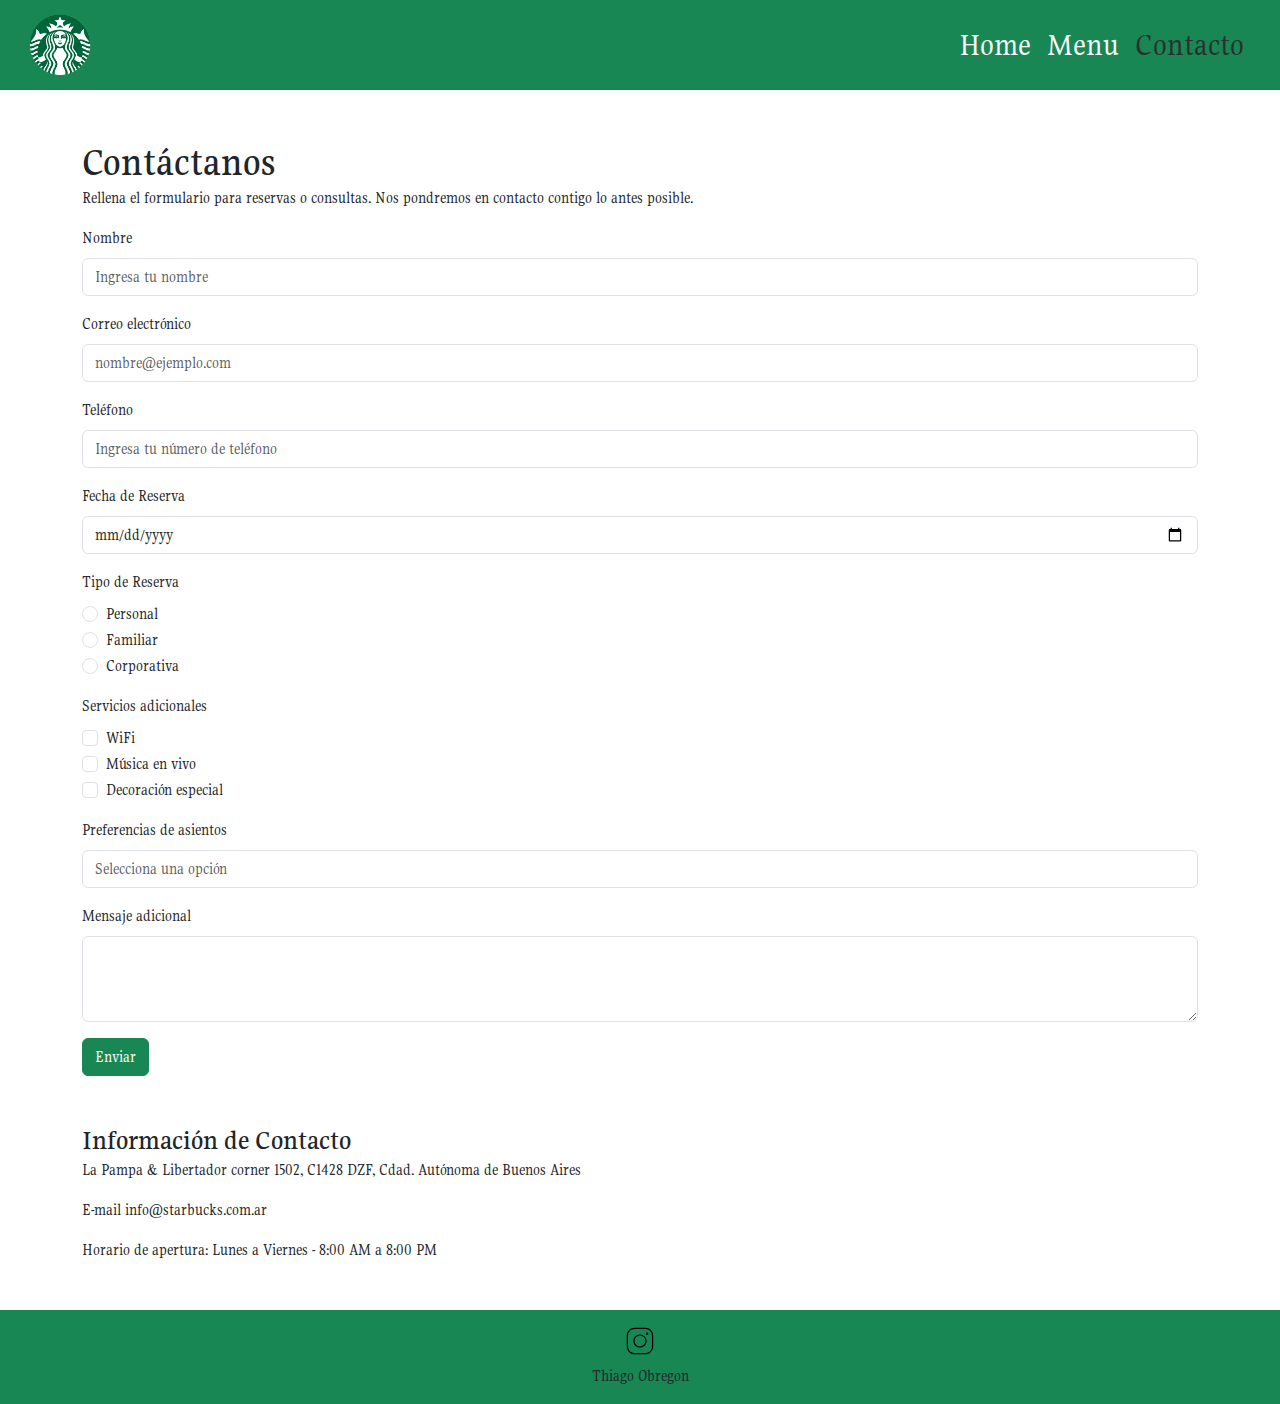
<file: contacto.html>
<!DOCTYPE html>
<html lang="en">

<head>
    <meta charset="UTF-8">
    <meta name="viewport" content="width=device-width, initial-scale=1.0">
    <link href="https://cdn.jsdelivr.net/npm/bootstrap@5.3.3/dist/css/bootstrap.min.css" rel="stylesheet"
        integrity="sha384-QWTKZyjpPEjISv5WaRU9OFeRpok6YctnYmDr5pNlyT2bRjXh0JMhjY6hW+ALEwIH" crossorigin="anonymous">
    <link rel="stylesheet" href="./styles/style3.css">
    <script src="https://cdn.jsdelivr.net/npm/bootstrap@5.3.3/dist/js/bootstrap.bundle.min.js"
        integrity="sha384-YvpcrYf0tY3lHB60NNkmXc5s9fDVZLESaAA55NDzOxhy9GkcIdslK1eN7N6jIeHz"
        crossorigin="anonymous"></script>
    <link rel="shortcut icon" href="./Assets/favicon.ico" type="image/x-icon">
    <link rel="preconnect" href="https://fonts.googleapis.com">
    <link rel="preconnect" href="https://fonts.gstatic.com" crossorigin>
    <link href="https://fonts.googleapis.com/css2?family=Gupter&display=swap" rel="stylesheet">
    <title>Contacto | Cafetería</title>
</head>

<body>
    <nav class="navbar navbar-expand-lg bg-success">
        <div class="container-fluid">
            <a class="navbar-brand" href="#">
                <img class="img-fluid NavImg" src="./Assets/logo-starbucks.webp" alt="Logo de Starbucks">
            </a>
            <button class="navbar-toggler" type="button" data-bs-toggle="collapse"
                data-bs-target="#navbarNavAltMarkup" aria-controls="navbarNavAltMarkup" aria-expanded="false"
                aria-label="Toggle navigation">
                <span class="navbar-toggler-icon"></span>
            </button>
            <div class="collapse navbar-collapse" id="navbarNavAltMarkup">
                <div class="navbar-nav fs-2">
                    <a class="nav-link text-light" href="./index.html">Home</a>
                    <a class="nav-link text-light" href="./menu.html">Menu</a>
                    <a class="nav-link active text-secondary-emphasis" aria-current="page" href="./contacto.html">Contacto</a>
                </div>
            </div>
        </div>
    </nav>

    <main class="container mt-5">
        <h1>Contáctanos</h1>
        <p>Rellena el formulario para reservas o consultas. Nos pondremos en contacto contigo lo antes posible.</p>
        <form>
            <div class="mb-3">
                <label for="nombre" class="form-label">Nombre</label>
                <input type="text" class="form-control" id="nombre" placeholder="Ingresa tu nombre" required pattern="[A-Za-z\s]{2,}">
            </div>
            <div class="mb-3">
                <label for="email" class="form-label">Correo electrónico</label>
                <input type="email" class="form-control" id="email" placeholder="nombre@ejemplo.com" required>
            </div>
            <div class="mb-3">
                <label for="telefono" class="form-label">Teléfono</label>
                <input type="tel" class="form-control" id="telefono" placeholder="Ingresa tu número de teléfono" required pattern="[0-9]{10}">
            </div>
            <div class="mb-3">
                <label for="fecha" class="form-label">Fecha de Reserva</label>
                <input type="date" class="form-control" id="fecha" required>
            </div>
        
            <div class="mb-3">
                <label class="form-label">Tipo de Reserva</label>
                <div class="form-check">
                    <input class="form-check-input" type="radio" name="tipoReserva" id="personal" value="personal" required>
                    <label class="form-check-label" for="personal">
                        Personal
                    </label>
                </div>
                <div class="form-check">
                    <input class="form-check-input" type="radio" name="tipoReserva" id="familiar" value="familiar">
                    <label class="form-check-label" for="familiar">
                        Familiar
                    </label>
                </div>
                <div class="form-check">
                    <input class="form-check-input" type="radio" name="tipoReserva" id="corporativa" value="corporativa">
                    <label class="form-check-label" for="corporativa">
                        Corporativa
                    </label>
                </div>
            </div>
        
            <div class="mb-3">
                <label class="form-label">Servicios adicionales</label>
                <div class="form-check">
                    <input class="form-check-input" type="checkbox" value="" id="wifi">
                    <label class="form-check-label" for="wifi">
                        WiFi
                    </label>
                </div>
                <div class="form-check">
                    <input class="form-check-input" type="checkbox" value="" id="musica">
                    <label class="form-check-label" for="musica">
                        Música en vivo
                    </label>
                </div>
                <div class="form-check">
                    <input class="form-check-input" type="checkbox" value="" id="decoracion">
                    <label class="form-check-label" for="decoracion">
                        Decoración especial
                    </label>
                </div>
            </div>
        
            <div class="mb-3">
                <label for="preferencias" class="form-label">Preferencias de asientos</label>
                <input list="opcionesAsientos" class="form-control" id="preferencias" placeholder="Selecciona una opción" required>
                <datalist id="opcionesAsientos">
                    <option value="Interior">
                    <option value="Exterior">
                    <option value="Ventana">
                </datalist>
            </div>
        
            <div class="mb-3">
                <label for="mensaje" class="form-label">Mensaje adicional</label>
                <textarea class="form-control" id="mensaje" rows="3" required minlength="10"></textarea>
            </div>
        
            <button type="submit" class="btn btn-success">Enviar</button>
        </form>
        

        <div class="mt-5">
            <h3>Información de Contacto</h3>
            <p>La Pampa & Libertador corner 1502, C1428 DZF, Cdad. Autónoma de Buenos Aires</p>
            <p>E-mail info@starbucks.com.ar</p>
            <p>Horario de apertura: Lunes a Viernes - 8:00 AM a 8:00 PM</p>
        </div>
    </main>

    <footer class="bg-success ContFot mt-5 py-3 ">
        <div class="container text-center ContFot">
            <a href="https://www.instagram.com/starbucksargentina/?hl=es">
                <img src="./Assets/InstagramLogo.svg" alt="Logo de Instagram" width="30" height="30">
            </a>
            <p class="mt-2 mb-0 gupter-regular">Thiago Obregon</p>
        </div>
    </footer>
</body>

</html>
</file>
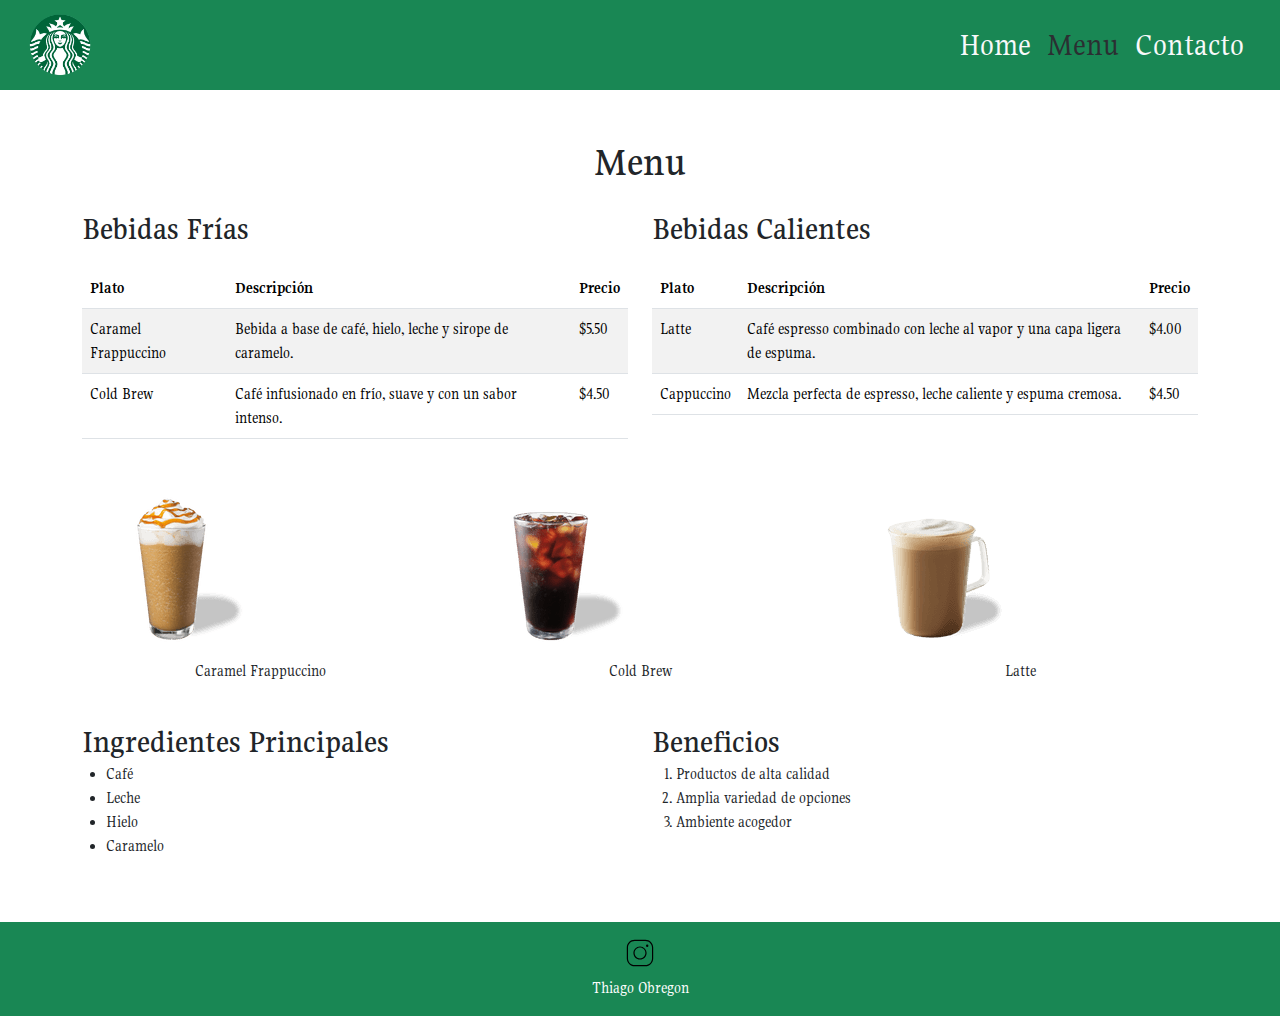
<file: menu.html>
<!DOCTYPE html>
<html lang="en">

<head>
    <meta charset="UTF-8">
    <meta name="viewport" content="width=device-width, initial-scale=1.0">
    <link href="https://cdn.jsdelivr.net/npm/bootstrap@5.3.3/dist/css/bootstrap.min.css" rel="stylesheet"
        integrity="sha384-QWTKZyjpPEjISv5WaRU9OFeRpok6YctnYmDr5pNlyT2bRjXh0JMhjY6hW+ALEwIH" crossorigin="anonymous">
    <link rel="stylesheet" href="./styles/style2.css">
    <script src="https://cdn.jsdelivr.net/npm/bootstrap@5.3.3/dist/js/bootstrap.bundle.min.js"
        integrity="sha384-YvpcrYf0tY3lHB60NNkmXc5s9fDVZLESaAA55NDzOxhy9GkcIdslK1eN7N6jIeHz"
        crossorigin="anonymous"></script>
    <link rel="shortcut icon" href="./Assets/favicon.ico" type="image/x-icon">
    <link rel="preconnect" href="https://fonts.googleapis.com">
    <link rel="preconnect" href="https://fonts.gstatic.com" crossorigin>
    <link href="https://fonts.googleapis.com/css2?family=Gupter&display=swap" rel="stylesheet">
    <title>Menu | Starbucks</title>
</head>

<body>
    <nav class="navbar navbar-expand-lg bg-success">
        <div class="container-fluid">
            <a class="navbar-brand" href="#">
                <img class="img-fluid NavImg" src="./Assets/logo-starbucks.webp" alt="Logo de Starbucks">
            </a>
            <button class="navbar-toggler" type="button" data-bs-toggle="collapse"
                data-bs-target="#navbarNavAltMarkup" aria-controls="navbarNavAltMarkup" aria-expanded="false"
                aria-label="Toggle navigation">
                <span class="navbar-toggler-icon"></span>
            </button>
            <div class="collapse navbar-collapse" id="navbarNavAltMarkup">
                <div class="navbar-nav fs-2">
                    <a class="nav-link text-light" href="./index.html">Home</a>
                    <a class="nav-link active text-secondary-emphasis disabled" aria-current="page" href="#">Menu</a>
                    <a class="nav-link text-light" href="./contacto.html">Contacto</a>
                </div>
            </div>
        </div>
    </nav>

    <main id="Menu" class="container mt-5">
        <h1 class="text-center mb-4">Menu</h1>

        <div class="row mb-4">
            <div class="col-md-6">
                <h2>Bebidas Frías</h2>
                <table class="table table-striped">
                    <thead>
                        <tr>
                            <th>Plato</th>
                            <th>Descripción</th>
                            <th>Precio</th>
                        </tr>
                    </thead>
                    <tbody>
                        <tr>
                            <td>Caramel Frappuccino</td>
                            <td><span>Bebida a base de café, hielo, leche y sirope de caramelo.</span></td>
                            <td>$5.50</td>
                        </tr>
                        <tr>
                            <td>Cold Brew</td>
                            <td><span>Café infusionado en frío, suave y con un sabor intenso.</span></td>
                            <td>$4.50</td>
                        </tr>
                    </tbody>
                </table>
            </div>
            <div class="col-md-6">
                <h2>Bebidas Calientes</h2>
                <table class="table table-striped">
                    <thead>
                        <tr>
                            <th>Plato</th>
                            <th>Descripción</th>
                            <th>Precio</th>
                        </tr>
                    </thead>
                    <tbody>
                        <tr>
                            <td>Latte</td>
                            <td><span>Café espresso combinado con leche al vapor y una capa ligera de espuma.</span></td>
                            <td>$4.00</td>
                        </tr>
                        <tr>
                            <td>Cappuccino</td>
                            <td><span>Mezcla perfecta de espresso, leche caliente y espuma cremosa.</span></td>
                            <td>$4.50</td>
                        </tr>
                    </tbody>
                </table>
            </div>
        </div>

        <div class="row mb-4">
            <div class="col-md-4">
                <img src="./Assets/2022-03_Caramel Frapp 425x425 sin fondo (1).png" class="img-fluid" alt="Caramel Frappuccino">
                <p class="text-center">Caramel Frappuccino</p>
            </div>
            <div class="col-md-4">
                <img src="./Assets/2022-03_Cold Brew Black 425x425 sin fondo.png" class="img-fluid" alt="Cold Brew">
                <p class="text-center">Cold Brew</p>
            </div>
            <div class="col-md-4">
                <img src="./Assets/2022-02_Latte 425x425 verde_1.png" class="img-fluid" alt="Latte">
                <p class="text-center">Latte</p>
            </div>
        </div>

        <div class="row">
            <div class="col-md-6">
                <h2>Ingredientes Principales</h2>
                <ul>
                    <li>Café</li>
                    <li>Leche</li>
                    <li>Hielo</li>
                    <li>Caramelo</li>
                </ul>
            </div>
            <div class="col-md-6">
                <h2>Beneficios</h2>
                <ol>
                    <li>Productos de alta calidad</li>
                    <li>Amplia variedad de opciones</li>
                    <li>Ambiente acogedor</li>
                </ol>
            </div>
        </div>
    </main>

    <footer class="bg-success ContFot mt-5 py-3 ">
        <div class="container text-center ContFot">
            <a href="https://www.instagram.com/starbucksargentina/?hl=es">
                <img src="./Assets/InstagramLogo.svg" alt="Logo de Instagram" width="30" height="30">
            </a>
            <p class="mt-2 mb-0 gupter-regular">Thiago Obregon</p>
        </div>
    </footer>
</body>

</html>
</file>
<file: styles/style3.css>
body {
    margin: 0;
    font-family: "Gupter", serif;
}

h1, h2, h3 {
    margin: 0;
}

.navbar {
    padding: 0.5rem 1rem;
}

.navbar-brand {
    display: flex;
    align-items: center;
}

.NavImg {
    max-width: 4rem;
}

.navbar-nav {
    margin-left: auto;
}

.contact-container {
    padding: 2rem;
    max-width: 800px;
    margin: auto;
}

.contact-form {
    display: flex;
    flex-direction: column;
}

.contact-form .form-control {
    margin-bottom: 1rem;
}

.contact-form .form-check {
    margin-bottom: 1rem;
}

.contact-form textarea {
    resize: vertical;
}

.contact-info {
    margin-top: 2rem;
    font-size: 1.2rem;
}

.contact-info p {
    margin: 0.5rem 0;
}

.contact-info .social-links a {
    margin-right: 1rem;
    color: #007bff;
    text-decoration: none;
}

.contact-info .social-links a:hover {
    color: #0056b3;
}
</file>
<file: styles/style2.css>
body {
    margin: 0;
    font-family: "Gupter", serif;
}

h1, h2, h3 {
    margin: 0;
}

.navbar {
    padding: 0.5rem 1rem;
}

.navbar-brand {
    display: flex;
    align-items: center;
}

.NavImg {
    max-width: 4rem;
}

.navbar-nav {
    margin-left: auto;
}

#Menu {
    margin-top: 20px;
}

#Menu h1 {
    font-size: 2.5rem;
    margin-bottom: 1.5rem;
}

.table {
    margin-top: 20px;
}

.table th, .table td {
    text-align: left;
}

.table-striped tbody tr:nth-of-type(odd) {
    background-color: #f9f9f9;
}

.card img {
    border-radius: 0.5rem;
}

.card-body {
    padding: 1rem;
}

.card-title {
    font-size: 1.5rem;
    margin-bottom: 0.5rem;
}

.card-text {
    font-size: 1rem;
    margin-bottom: 1rem;
}

.btn-primary {
    background-color: #007bff;
    border: none;
}

.btn-primary:hover {
    background-color: #0056b3;
}

footer {
    padding: 1rem;
    background-color: #343a40;
    color: white;
}

footer p {
    margin: 0;
}

ul, ol {
    padding-left: 1.5rem;
}

ul li {
    list-style-type: disc;
}

ol li {
    list-style-type: decimal;
}
</file>
